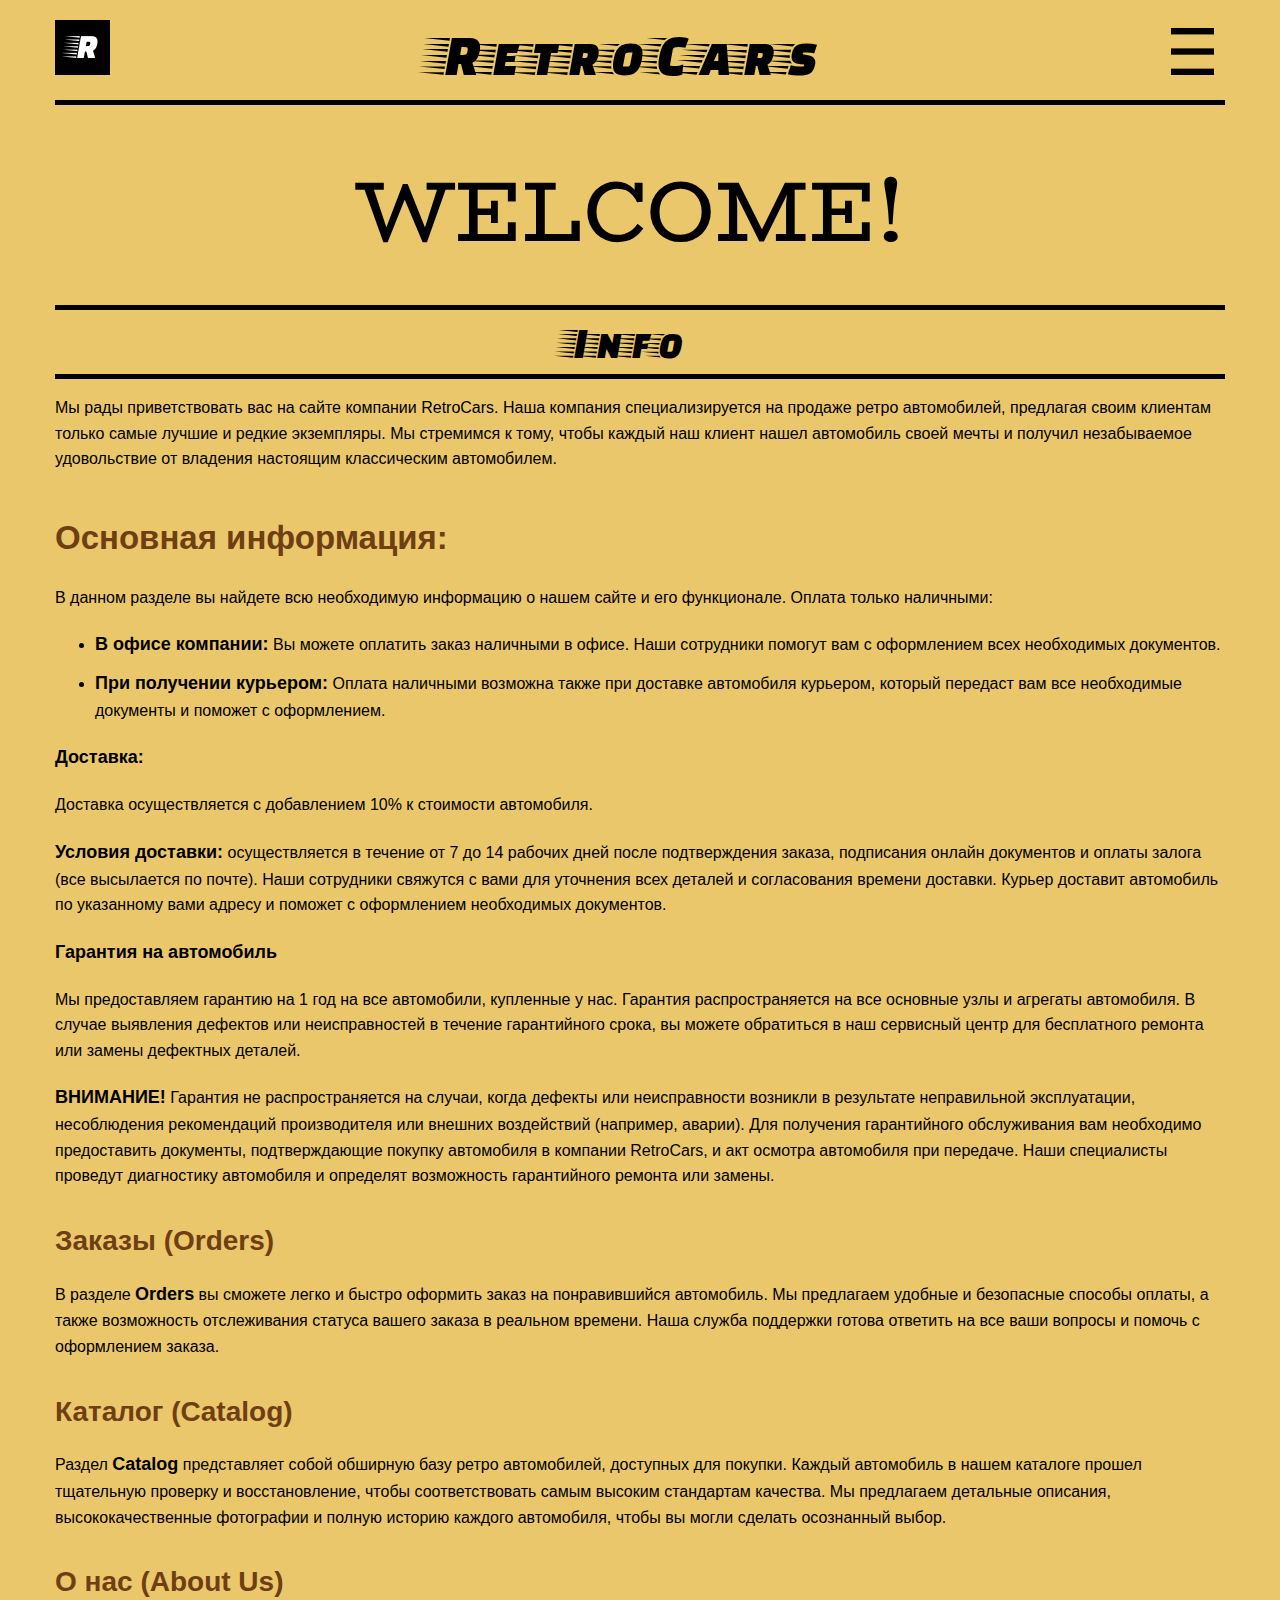
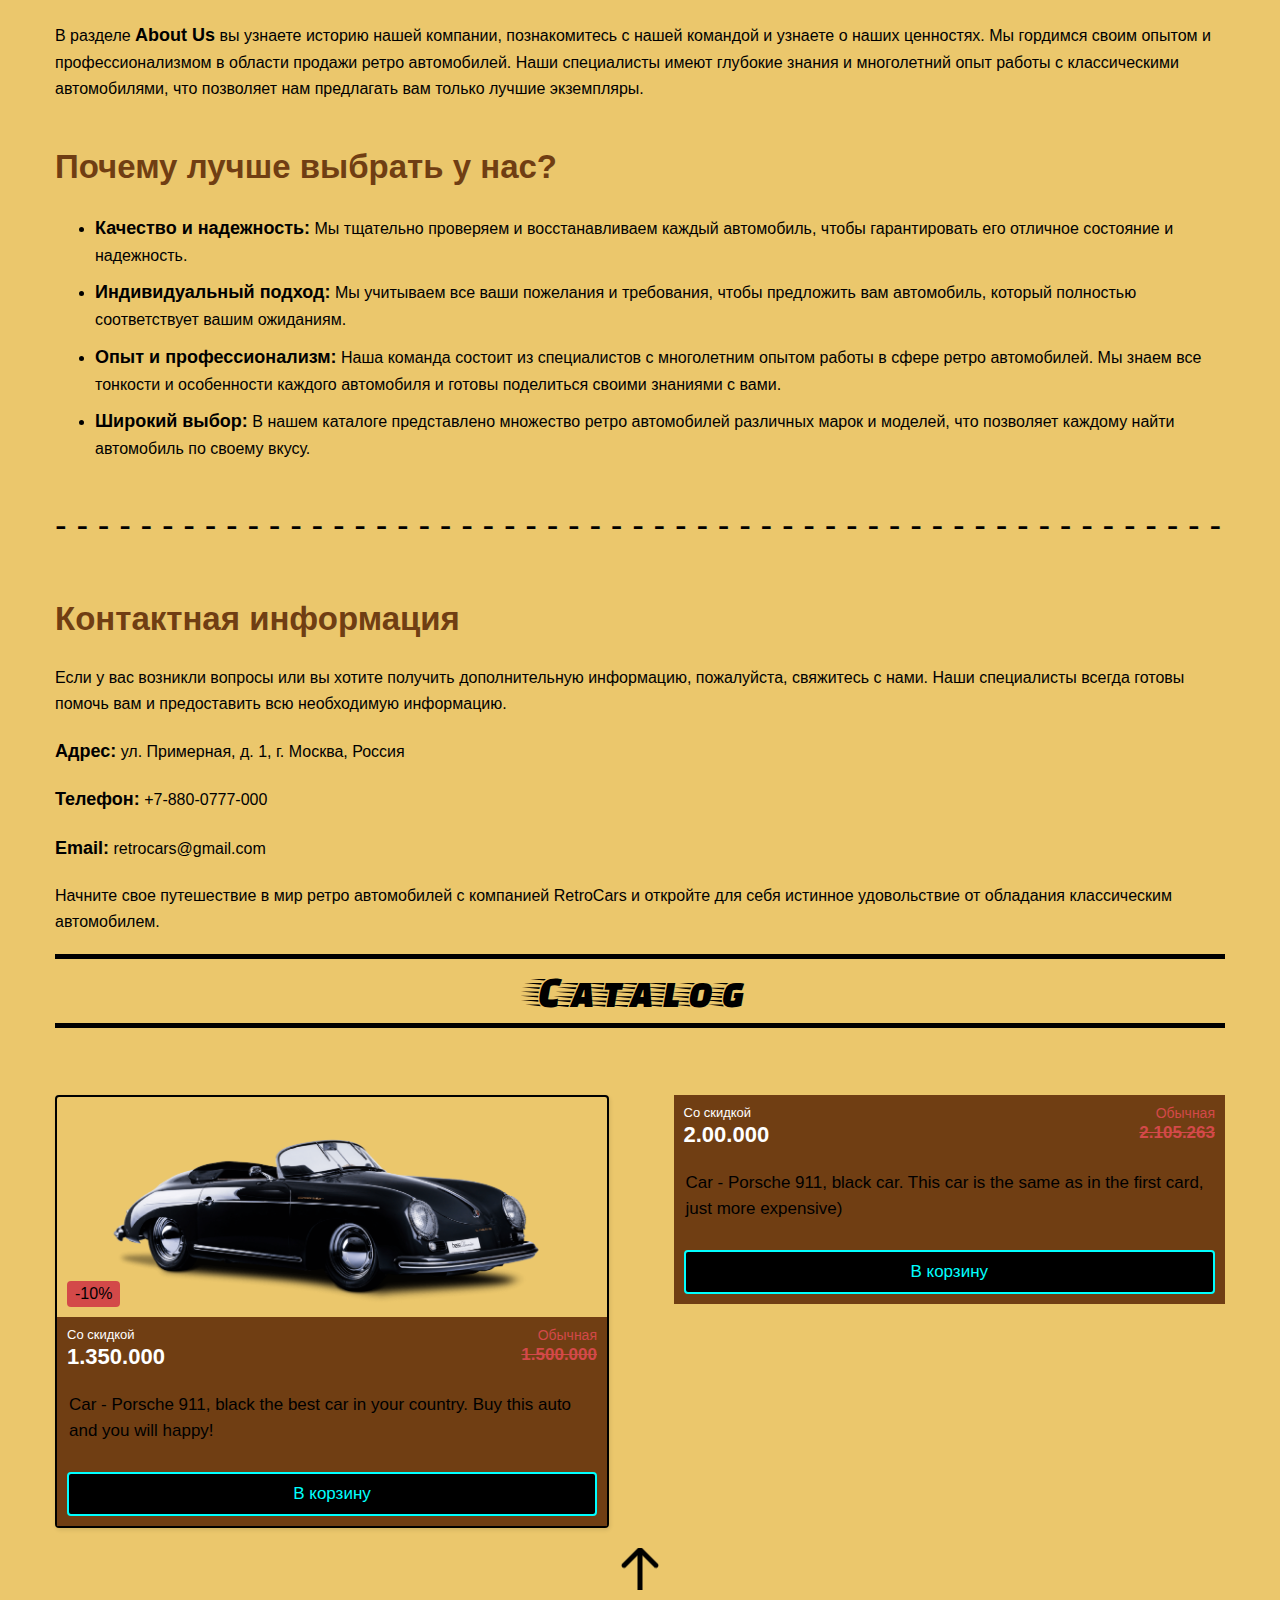
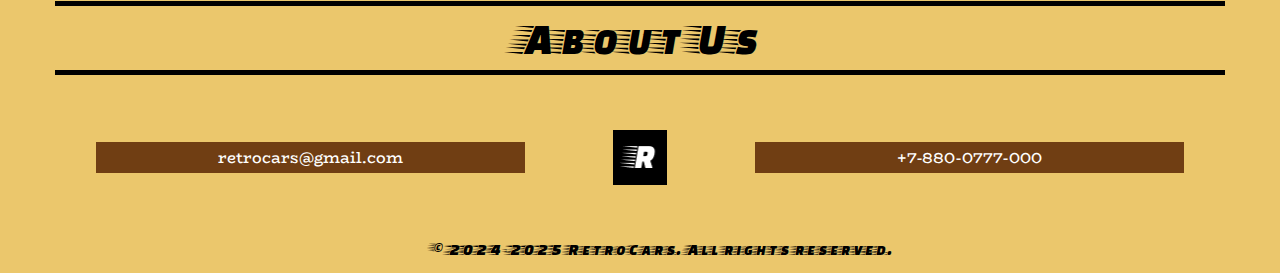
<file: index.html>
<!DOCTYPE html>
<html lang="ru">
<head>
    <meta charset="UTF-8">
    <meta name="viewport" content="width=device-width, initial-scale=1.0">
    <title>Retro_Cars</title>
    <link rel="preconnect" href="https://fonts.googleapis.com">
    <link rel="preconnect" href="https://fonts.gstatic.com" crossorigin>
    <link href="https://fonts.googleapis.com/css2?family=Faster+One&display=swap" rel="stylesheet">
    <link href="https://fonts.googleapis.com/css2?family=BioRhyme:wght@200..800&family=Faster+One&display=swap" rel="stylesheet">
    <link rel="stylesheet" href="main.css">
    <link rel="icon" href="img/Logo-48x48.png" type="image/png">
</head>
<body>  <!-- Начало -->
    <header id="header" class="header gradient-bg">
        <div class="container">
            <div class="menu_group">
                <img src="img/logo.PNG" alt="logo" class="logo">
                <span class="brand-name">RetroCars</span>
                <img src="img/menu.png" alt="menu" class="menu">
                <div class="line1"></div>
            </div>
            <div class="header-content"> <!-- Меню -->
                <div class="menu-overlay" style="display: none;"> <!-- Скрыть пока не будет нажато на меню -->
                    <a href="#info">Info</a>
                    <a href="orders.html">Orders</a>
                    <a href="#catalog">Catalog</a>
                    <a href="#footer">About Us</a>
                </div>
                <div class="welcome-text">WELCOME!</div>           
            </div>
        </div>
    </header>

    <section id="info">     <!-- Информация -->
        <div class="container">
            <div class="line_info_1"></div>
            <div class="info-text">Info</div>
            <div class="line_info_2"></div>
            <p>
                Мы рады приветствовать вас на сайте компании RetroCars. Наша компания специализируется на продаже ретро автомобилей, предлагая своим клиентам только самые лучшие и редкие экземпляры. Мы стремимся к тому, чтобы каждый наш клиент нашел автомобиль своей мечты и получил незабываемое удовольствие от владения настоящим классическим автомобилем.
            </p>
    
            <h2>Основная информация:</h2>
            
            <p>
            В данном разделе вы найдете всю необходимую информацию о нашем сайте и его функционале. Оплата только наличными:
            </p>
            <ul>
                <li><strong>В офисе компании:</strong> Вы можете оплатить заказ наличными в офисе. Наши сотрудники помогут вам с оформлением всех необходимых документов.</li>
                <li><strong>При получении курьером:</strong> Оплата наличными возможна также при доставке автомобиля курьером, который передаст вам все необходимые документы и поможет с оформлением.</li>
            </ul>
            <p><strong>Доставка:</strong></p>
            <p>Доставка осуществляется с добавлением 10% к стоимости автомобиля.</p>
            <p>
                <strong>Условия доставки:</strong> осуществляется в течение от 7 до 14 рабочих дней после подтверждения заказа, подписания онлайн документов и оплаты залога (все высылается по почте). Наши сотрудники свяжутся с вами для уточнения всех деталей и согласования времени доставки. Курьер доставит автомобиль по указанному вами адресу и поможет с оформлением необходимых документов.
            </p>

            <p><strong>Гарантия на автомобиль </strong></p>
            <p>
                Мы предоставляем гарантию на 1 год на все автомобили, купленные у нас. Гарантия распространяется на все основные узлы и агрегаты автомобиля. В случае выявления дефектов или неисправностей в течение гарантийного срока, вы можете обратиться в наш сервисный центр для бесплатного ремонта или замены дефектных деталей.
            </p>
            <p><strong>ВНИМАНИЕ!</strong> Гарантия не распространяется на случаи, когда дефекты или неисправности возникли в результате неправильной эксплуатации, несоблюдения рекомендаций производителя или внешних воздействий (например, аварии). Для получения гарантийного обслуживания вам необходимо предоставить документы, подтверждающие покупку автомобиля в компании RetroCars, и акт осмотра автомобиля при передаче. Наши специалисты проведут диагностику автомобиля и определят возможность гарантийного ремонта или замены.</p>
    
            <h3>Заказы (Orders)</h3>
            <p>
                В разделе <strong>Orders</strong> вы сможете легко и быстро оформить заказ на понравившийся автомобиль. Мы предлагаем удобные и безопасные способы оплаты, а также возможность отслеживания статуса вашего заказа в реальном времени. Наша служба поддержки готова ответить на все ваши вопросы и помочь с оформлением заказа.
            </p>

            <h3>Каталог (Catalog)</h3>
            <p>
                Раздел <strong>Catalog</strong> представляет собой обширную базу ретро автомобилей, доступных для покупки. Каждый автомобиль в нашем каталоге прошел тщательную проверку и восстановление, чтобы соответствовать самым высоким стандартам качества. Мы предлагаем детальные описания, высококачественные фотографии и полную историю каждого автомобиля, чтобы вы могли сделать осознанный выбор.
            </p>

            <h3>О нас (About Us)</h3>
            <p>
                В разделе <strong>About Us</strong> вы узнаете историю нашей компании, познакомитесь с нашей командой и узнаете о наших ценностях. Мы гордимся своим опытом и профессионализмом в области продажи ретро автомобилей. Наши специалисты имеют глубокие знания и многолетний опыт работы с классическими автомобилями, что позволяет нам предлагать вам только лучшие экземпляры.
            </p>
    
            <h2>Почему лучше выбрать у нас?</h2>
            <ul>
                <li><strong>Качество и надежность:</strong> Мы тщательно проверяем и восстанавливаем каждый автомобиль, чтобы гарантировать его отличное состояние и надежность.</li>
                <li><strong>Индивидуальный подход:</strong> Мы учитываем все ваши пожелания и требования, чтобы предложить вам автомобиль, который полностью соответствует вашим ожиданиям.</li>
                <li><strong>Опыт и профессионализм:</strong> Наша команда состоит из специалистов с многолетним опытом работы в сфере ретро автомобилей. Мы знаем все тонкости и особенности каждого автомобиля и готовы поделиться своими знаниями с вами.</li>
                <li><strong>Широкий выбор:</strong> В нашем каталоге представлено множество ретро автомобилей различных марок и моделей, что позволяет каждому найти автомобиль по своему вкусу.</li>
            </ul>
    
            <p class="separator">
                - - - - - - - - - - - - - - - - - - - - - - - - - - - - - - - - - - - - - - - - - - - - - - - - - - - - - - -
            </p>
            <h2>Контактная информация</h2>
            <p>
                Если у вас возникли вопросы или вы хотите получить дополнительную информацию, пожалуйста, свяжитесь с нами. Наши специалисты всегда готовы помочь вам и предоставить всю необходимую информацию.
            </p>
            <p><strong>Адрес:</strong> ул. Примерная, д. 1, г. Москва, Россия</p>
            <p><strong>Телефон:</strong> +7-880-0777-000</p>
            <p><strong>Email:</strong> retrocars@gmail.com</p>
            <p>
                Начните свое путешествие в мир ретро автомобилей с компанией RetroCars и откройте для себя истинное удовольствие от обладания классическим автомобилем.
            </p>
            <div class="line_info_3"></div>
        </div>
    </section>

    <section id="catalog">
        <div class="container">
            <div class="catalog-text">Catalog</div>
            <div class="line_catalog_2"></div>
            <!-- Сетка карточек товаров -->
            <div class="cards">
                <div class="card">
                    <div class="card__top">
                        <div class="card__image">
                            <img src="img/porsche.png" alt="Porsche 911 retro">
                        </div>
                        <div class="card__label">-10%</div>
                    </div>
                    <div class="card__bottom">
                        <!-- Цены на товар (с учетом скидки и без)-->
                        <div class="card__prices">
                            <div class="card__price card__price--discount">1.350.000</div>
                            <div class="card__price card__price--common"> <strong>1.500.000</strong> </div>
                        </div>
                        <div class="card__title">
                            Car - Porsche 911, black the best car in your country. Buy this auto and you will happy!
                        </div>
                        <button class="card__add">В корзину</button>
                    </div>
                </div>
                <div class="card2">
                    <div class="card__top">
                        <div class="card__image">
                            <img src="img/porsche.png" alt="Porsche 911 retro (two car)">
                        </div>
                        <div class="card__label">-5%</div>
                    </div>
                    <div class="card__bottom">
                        <!-- Цены на товар (с учетом скидки и без)-->
                        <div class="card__prices">
                            <div class="card__price card__price--discount">2.00.000</div>
                            <div class="card__price card__price--common"> <strong>2.105.263</strong> </div>
                        </div>
                        <div class="card__title">
                            Car - Porsche 911, black car. This car is the same as in the first card, just more expensive)
                        </div>
                        <button class="card__add">В корзину</button>
                    </div>
                </div>
            </div>
        </div>
    </section> 

    <footer id="footer"> <!-- Подвал -->
        <div class="container">
            <a href="#header">
                <div class="arrow"></div>
            </a>
            <div class="line_f1"></div>
            <div class="footer-text">About Us</div>
            <div class="line_f2"></div>
            <div class="footer-content">
                <div class="f-background-g">
                    <div class="f-gmail">retrocars@gmail.com</div>
                </div>
                <img src="img/logo.PNG" alt="logo" class="footer-logo">
                <div class="f-background-p">
                    <div class="f-phone">+7-880-0777-000</div>
                </div>
            </div>
            <div class="copy">&copy; 2024-2025 RetroCars. All rights reserved.</div>
        </div>
    </footer>    
    <script src="script.js"></script>
</body>
</html>
</file>
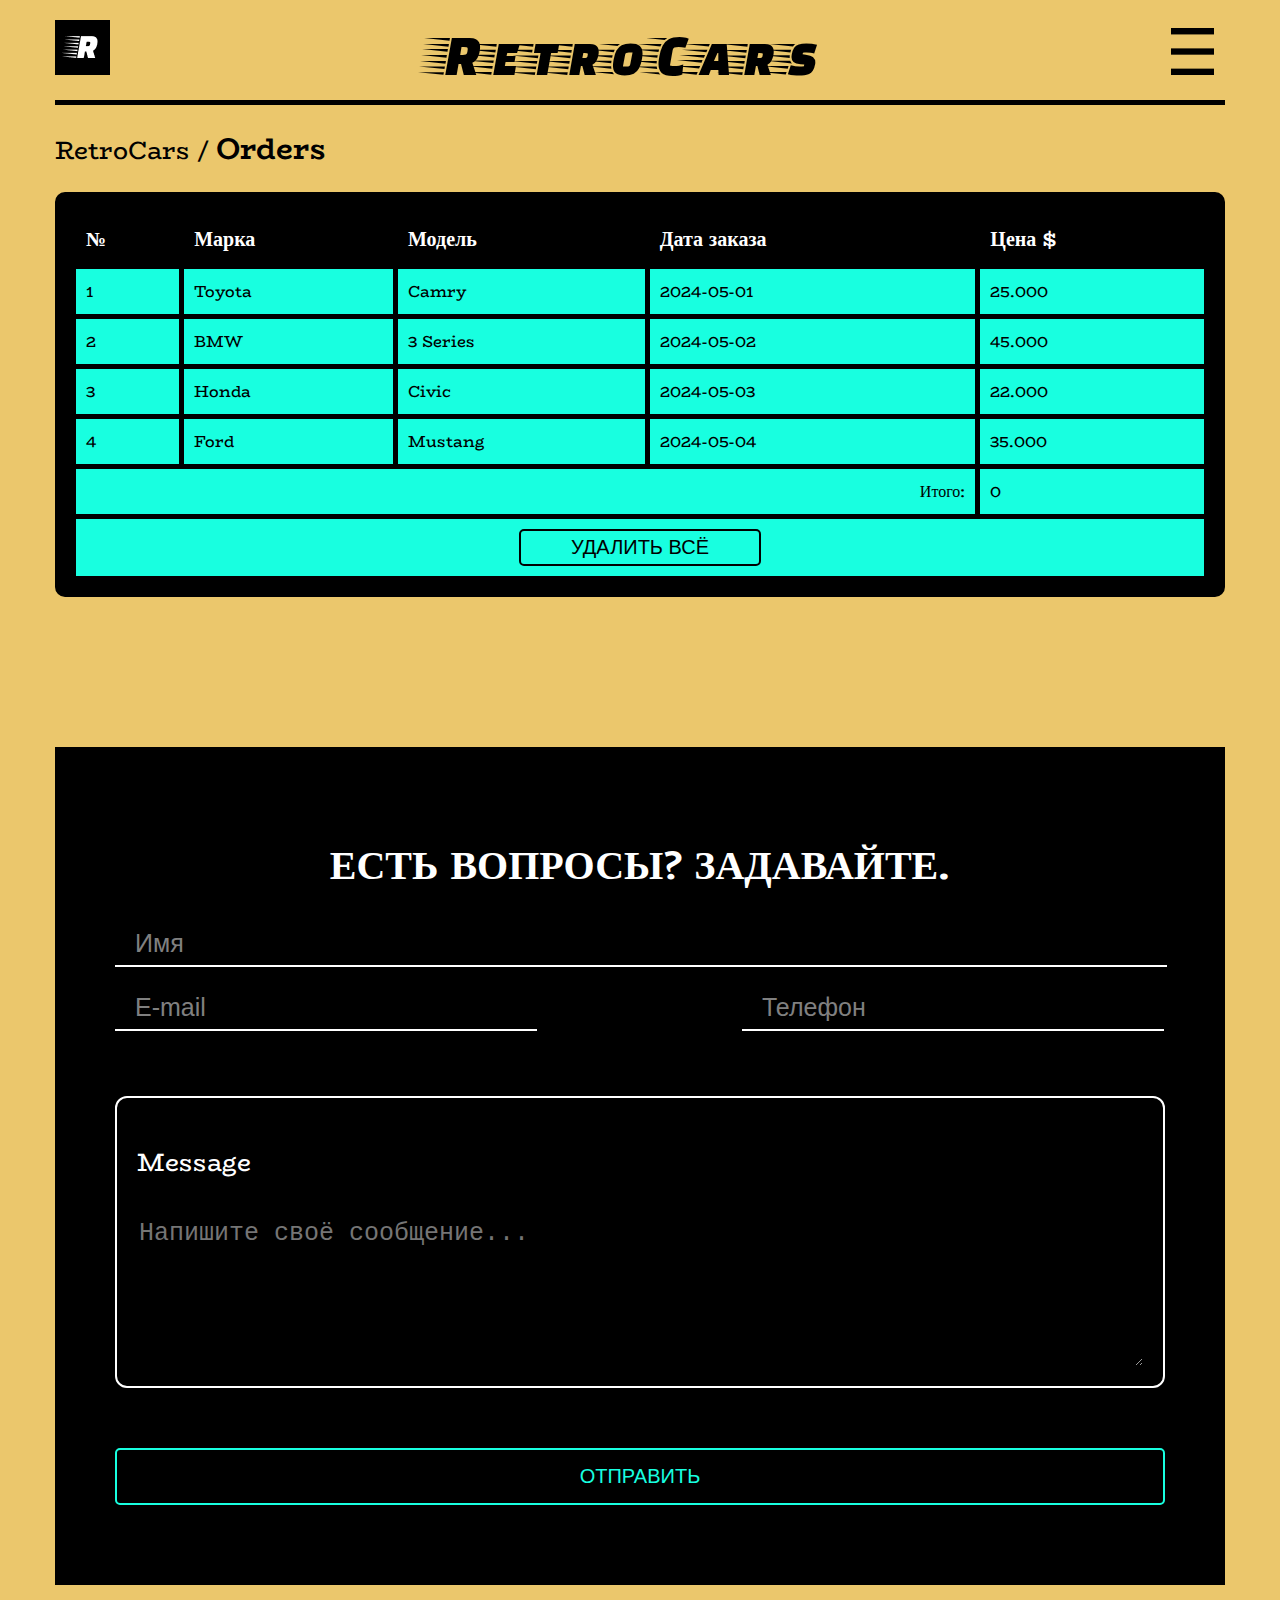
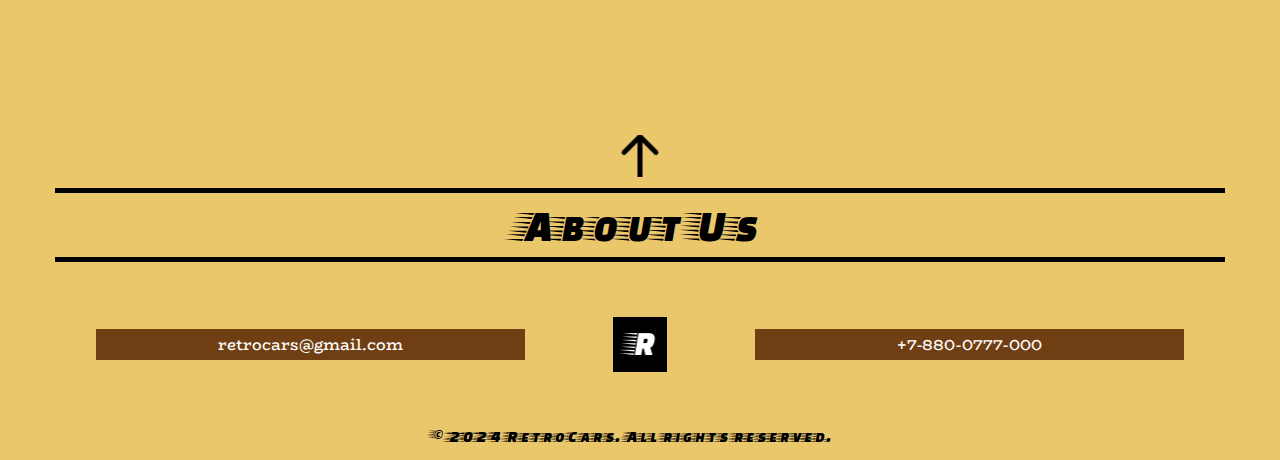
<file: orders.html>
<!DOCTYPE html>
<html lang="en">
<head>
    <meta charset="UTF-8">
    <meta name="viewport" content="width=device-width, initial-scale=1.0">
    <title>Retro_Cars/orders</title>
    <link rel="preconnect" href="https://fonts.googleapis.com">
    <link rel="preconnect" href="https://fonts.gstatic.com" crossorigin>
    <link href="https://fonts.googleapis.com/css2?family=Faster+One&display=swap" rel="stylesheet">
    <link href="https://fonts.googleapis.com/css2?family=BioRhyme:wght@200..800&family=Faster+One&display=swap" rel="stylesheet">
    <link rel="stylesheet" href="main2.css">
    <link rel="icon" href="img/Logo-48x48.png" type="image/png">
</head>
<body>
    <header id="header" class="header gradient-bg">
        <div class="container">
            <div class="menu_group">
                <img src="img/logo.PNG" alt="logo" class="logo">
                <span class="brand-name">RetroCars</span>
                <img src="img/menu.png" alt="menu" class="menu">
                <div class="line1"></div>
            </div>
            <div class="header-content">
                <div class="menu-overlay" style="display: none;"> <!-- Скрыть пока не будет нажато на меню -->
                    <a href="index.html#info">Info</a>
                    <a href="orders.html">Orders</a>
                    <a href="/catalog">Catalog</a>
                    <a href="#footer">About Us</a>
                </div>
            </div>
            <!-- Добавляем ссылку для перехода обратно на index.html -->
            <div class="back-link">
                <a href="index.html">RetroCars</a>  /  <span>Orders</span>
            </div>            
        </div>
    </header>

    <section id="tables">
        <div class="container">
            <table>
                <tr>
                    <th>№</th>
                    <th>Марка</th>
                    <th>Модель</th>
                    <th>Дата заказа</th>
                    <th>Цена $</th>
                </tr>
                <tr>
                    <td>1</td>
                    <td>Toyota</td>
                    <td>Camry</td>
                    <td>2024-05-01</td>
                    <td>25.000</td>
                </tr>
                <tr>
                    <td>2</td>
                    <td>BMW</td>
                    <td>3 Series</td>
                    <td>2024-05-02</td>
                    <td>45.000</td>
                </tr>
                <tr>
                    <td>3</td>
                    <td>Honda</td>
                    <td>Civic</td>
                    <td>2024-05-03</td>
                    <td>22.000</td>
                </tr>
                <tr>
                    <td>4</td>
                    <td>Ford</td>
                    <td>Mustang</td>
                    <td>2024-05-04</td>
                    <td>35.000</td>
                </tr>
                <tr>
                    <td colspan="4" style="text-align: right;">Итого:</td>
                    <td>0</td>
                </tr>
                <tr>
                    <td colspan="5" style="text-align: center;">
                        <button type="button" class="delete-btn">Удалить всё</button>
                    </td>
                </tr>
            </table>
            <div class="container_two">
                <div class="form">
                    <h1>Есть вопросы? Задавайте.</h1>
                    <div class="data_block">
                        <input type="text" class="name" placeholder="Имя">
                        <input type="text" class="mail" placeholder="E-mail">
                        <input type="text" class="phone" placeholder="Телефон">
                    </div>
                    <div class="text__area">
                        <p class="message">Message</p>
                        <textarea rows="5" placeholder="Напишите своё сообщение..."></textarea>
                    </div>
                    <div class="send">
                        <button class="submit-btn" onclick="validateForm()">Отправить</button>
                    </div>
                </div>
            </div>
        </div>
    </section> 



    <footer id="footer">
        <div class="container">
            <a href="#header">
                <div class="arrow"></div>
            </a>
            <div class="line_f1"></div>
            <div class="footer-text">About Us</div>
            <div class="line_f2"></div>
            <div class="footer-content">
                <div class="f-background-g">
                    <div class="f-gmail">retrocars@gmail.com</div>
                </div>
                <img src="img/logo.PNG" alt="logo" class="footer-logo">
                <div class="f-background-p">
                    <div class="f-phone">+7-880-0777-000</div>
                </div>
            </div>
            <div class="copy">&copy; 2024 RetroCars. All rights reserved.</div>
        </div>
    </footer>
    <script src="script.js"></script>
</body>
</html>
</file>
<file: main.css>
.container {
    width: 1170px;
    margin: 0 auto;
}
body {
    padding: 0;
    margin: 0;
    font-family: 'Faster One', sans-serif;
    color: #000;
    background-color: #EBC76C;
}
.logo {
    margin-top: 20px;
    width: 55px;
    height: 55px;
    margin-right: 320px;
}
.brand-name {
    font-family: 'Faster One', sans-serif;
    font-size: 60px;
    width: 385px;
    height: 60px;
    margin-right: 350px; /* еще 9 пикселя в запасе*/
}
.menu {
    width: 43px;
    height: 47px;
    cursor: pointer; /* делает курсор в виде указателя при наведении*/
    transition: all 0.3s ease; /* плавное изменение стиля */
}
.menu:hover {
    border: 3px solid #18FFE0; /* бирюзовая рамка */ background-color: #18FFE0; /* бирюзовый цвет фона */
}
.menu-overlay {
    display: none; /* Скрыто по умолчанию */
    background-color: #703e13; /* Фон меню */
    width: 1170px; /* Ширина, как у .container */
    display: flex; /* Включаем Flexbox */
    align-items: center; /* Выравнивание элементов по центру по горизонтали */
    padding: 30px 0; /* Вертикальные отступы для всего контейнера */
}
.menu-overlay a {
    color: black; /* Цвет ссылок до наведения */
    text-decoration: none; /* Удаление подчеркивания */
    font-size: 25px;
    margin: 0px 90px; /* Отступы сверху, снизу и 90px между ссылками по горизонтали */
}
.menu-overlay a:hover {
    color: #18FFE0; /* Цвет при наведении */
}
.line1 {
    margin-top: 15px;
    width: 1170;
    border-bottom: 5px solid black;
}
.image {
    width: 930px;
    height: 457px;
    margin-top: 22px;
    margin-bottom: 22px;
    margin-left: 120px;
    margin-right: 120px;
}
.line2 {
    width: 1170;
    margin-top: 30px;
    border-bottom: 5px solid black;
}
.welcome-text {
    font-family: 'BioRhyme', sans-serif;
    font-size: 85px;
    width: 570px;
    height: 120px;
    margin-top: 40px;
    margin-left: 300px;
    margin-right: 300px;
    margin-bottom: 40px;
}
.line_info_1 {
    width: 1170px;
    border-bottom: 5px solid black;
}
.info-text {
    font-family: 'Faster One', sans-serif;
    font-size: 45px; /* Укажите нужный размер шрифта */
    color: #000; /* Цвет текста */
    height: 42px;
    line-height: 42px; /* Высота строки равна высоте блока для вертикального центрирования текста */
    padding-left: 510px;
    padding-top: 11px;
    padding-bottom: 11px;
}
.line_info_2 {
    width: 1170px;
    border-bottom: 5px solid black;
}
section#info {
    font-family: Arial, sans-serif;
    line-height: 1.6;
    color: black;
}
section#info h2, section#info h3 {
    color: #703e13;
}
section#info h2 {
    font-size: 33px;
    margin-top: 40px;
    margin-bottom: 20px;
}
section#info h3 {
    font-size: 28px;
    margin-top: 30px;
    margin-bottom: 15px;
}
section#info p {
    margin-bottom: 20px;
}
section#info .separator {
    font-size: 35px;
}
section#info ul {
    margin-bottom: 20px;
}
section#info ul li {
    margin-bottom: 10px;
}
section#info strong {
    color: black;
    font-size: 18px;
}
.line_info_3 {
    width: 1170px;
    border-bottom: 5px solid black;
}
.catalog-text {
    font-family: 'Faster One', sans-serif;
    font-size: 45px; /* Укажите нужный размер шрифта */
    color: #000; /* Цвет текста */
    width: 260px;
    height: 42px;
    line-height: 42px; /* Высота строки равна высоте блока для вертикального центрирования текста */
    padding-top: 11px;
    padding-left: 475px;
    padding-bottom: 11px;
}
.line_catalog_2 {
    width: 1170px;
    border-bottom: 5px solid black;
    margin-bottom: 67px;
}






.cards {
    display: grid;
    grid-template-columns: repeat(auto-fill, minmax(550px, 1fr));
    gap: 67px; /* Отступы между карточками */
    width: 100%;
    max-width: 1170px; /* Ширина контейнера */
    margin: 0 auto;
    font-family: Arial, sans-serif;
}
.card {
    width: 550px;
    min-height: 350px;
    box-shadow: 1px 2px 4px rgba(0, 0, 0, 0.1);
    display: flex;
    flex-direction: column;
    border-radius: 4px;
    transition: 0.2s;
    position: relative;
    border: 2px solid #000;
}
.card:hover {
    box-shadow: 4px 8px 16px rgb(32, 32, 32);
}
.card__top {
    flex: 0 0 220px;
    position: relative;
    overflow: hidden;
}
.card__image {
    display: block;
    position: absolute;
    top: 0;
    left: 0;
    width: 100%;
    height: 100%;
}
.card__image > img {
    width: 100%;
    height: 100%;
    object-fit: contain;
    transition: 0.2s;
}
.card__image:hover > img {
    transform: scale(1.1);
}
.card__label {
    padding: 4px 8px;
    position: absolute;
    bottom: 10px;
    left: 10px;
    background: rgb(211, 73, 73);
    border-radius: 4px;
    font-weight: 400;
    font-size: 16px;
    color: #000;
}
.card__bottom {
    display: flex;
    flex-direction: column;
    padding: 10px;
    align-items: center;
    flex-grow: 1; /* Позволяет нижней части расти */
    justify-content: space-between; /* Размещает элементы с отступами между ними */
    background-color: #703e13;
}
.card__prices {
    display: flex;
    margin-bottom: 20px; /* Уменьшенный отступ между ценами и названием товара */
    flex-wrap: wrap;
    justify-content: space-between; /* Размещаем цены равномерно */
    width: 100%;
}
.card__price--discount {
    font-weight: 700;
    font-size: 22px;
    color: #ffffff;
    display: flex;
    flex-direction: column;
    align-items: flex-start;
}
.card__price--discount::before {
    content: "Со скидкой";
    font-weight: 300;
    font-size: 13px;
    color: #ffffff;
    margin-bottom: 2px;
}
.card__price--common {
    font-weight: 400;
    font-size: 17px;
    color: rgb(211, 73, 73);
    display: flex;
    flex-direction: column;
    align-items: flex-end;
}
.card__price--common strong {
    text-decoration: line-through; /* Эффект перечеркивания */
}
.card__price--common::before {
    content: "Обычная";
    font-weight: 400;
    font-size: 14px;
    color: rgb(211, 73, 73);
    margin-bottom: 2px;
}
.card__title {
    display: block;
    margin-bottom: 27px;
    font-weight: 500;
    font-size: 17px;
    line-height: 150%;
    color: black;
    padding: 2px;
    text-align: left; /* Выравниваем текст по правому краю */
}
.card__add {
    display: block;
    width: 100%;
    font-weight: 400;
    font-size: 17px;
    color: aqua;
    padding: 10px;
    text-align: center;
    border: 2px solid aqua;
    background-color: #000;
    border-radius: 4px;
    cursor: pointer;
    transition: 0.2s;
}
.card__add:hover {
    border: 1px solid #000;
    background-color: aqua;
    color: #000;
}











.arrow {
    width: 42px;
    height: 42px;
    background: url('img/arrow.png') center center no-repeat;
    margin-top: 20px;
    margin-bottom: 11px;
    margin-left: auto;
    margin-right: auto;
    cursor: pointer; /* Делаем курсор указателем при наведении, чтобы показать, что это ссылка */
    transition: all 0.3s ease; /* Добавляем плавное изменение при изменении стиля */
}
.arrow:hover {
    border: 3px solid #18FFE0; /* Бирюзовая рамка */
    background-color: #18FFE0; /* Бирюзовый цвет фона */
}
.line_f1 {
    width: 1170px;
    border-bottom: 5px solid black;
}
.footer-text {
    font-family: 'Faster One', sans-serif;
    font-size: 45px; /* Укажите нужный размер шрифта */
    color: #000; /* Цвет текста */
    width: 260px;
    height: 42px;
    line-height: 42px; /* Высота строки равна высоте блока для вертикального центрирования текста */
    padding-top: 11px;
    padding-left: 460px;
    padding-bottom: 11px;
}
.line_f2 {
    width: 1170px;
    border-bottom: 5px solid black;
}
.footer-content {
    display: flex;
    align-items: center;
    margin-top: 55px;
    margin-left: 41px; /* Отступ слева */
    margin-bottom: 55px;
}
.f-background-g {
    width: 429px;
    height: 31px;
    background-color: #703e13;
    display: flex;
    align-items: center;
    justify-content: center;
}
.f-gmail {
    color: white; /* Цвет текста для контраста */
    display: flex;
    align-items: center;
    justify-content: center;
    width: 100%; /* Ширина текста внутри фона */
    height: 100%; /* Высота текста внутри фона */
    font-family: 'BioRhyme', sans-serif;
}
.footer-logo {
    width: 54px;
    height: 55px;
    margin-left: 88px; /* Отступ слева */
}
.f-background-p {
    width: 429px;
    height: 31px;
    background-color: #703e13;
    display: flex;
    align-items: center;
    justify-content: center;
    margin-left: 88px; /* Отступ слева от логотипа */
}
.f-phone {
    color: white; /* Цвет текста для контраста */
    display: flex;
    align-items: center;
    justify-content: center;
    width: 100%; /* Ширина текста внутри фона */
    height: 100%; /* Высота текста внутри фона */
    font-family: 'BioRhyme', sans-serif;
}
.copy {
    color: #000; /* Цвет текста */
    font-family: 'Faster One', sans-serif;
    font-size: 17px; /* Размер шрифта */
    margin-left: 375px; /* Отступ слева */
    margin-bottom: 15px; /* Отступ снизу */
}
</file>
<file: main2.css>
.container {
    width: 1170px;
    margin: 0 auto;
}
body {
    padding: 0;
    margin: 0;
    font-family: 'Faster One', sans-serif;
    color: #000;
    background-color:#EBC76C;
}/*----------------------------------------------------------------------------------------------*/
.logo {
    margin-top: 20px;
    width: 55px;
    height: 55px;
    margin-right: 320px;
}
.brand-name {
    font-family: 'Faster One', sans-serif;
    font-size: 60px;
    width: 385px;
    height: 60px;
    margin-right: 350px; /* еще 9 пикселя в запасе*/
}
.menu {
    width: 43px;
    height: 47px;
    cursor: pointer; /* делает курсор в виде указателя при наведении*/
    transition: all 0.3s ease; /* плавное изменение стиля */
}
.menu:hover {
    border: 3px solid #18FFE0; /* бирюзовая рамка */ background-color: #18FFE0; /* бирюзовый цвет фона */
}
/*----------------------------------------------------------------------------------------------*/
.menu-overlay {
    display: none; /* Скрыто по умолчанию */
    background-color: #703e13; /* Фон меню */
    width: 1170px; /* Ширина, как у .container */
    display: flex; /* Включаем Flexbox */
    align-items: center; /* Выравнивание элементов по центру по горизонтали */
    padding: 30px 0; /* Вертикальные отступы для всего контейнера */
}
.menu-overlay a {
    color: black; /* Цвет ссылок до наведения */
    text-decoration: none; /* Удаление подчеркивания */
    font-size: 25px;
    margin: 0px 90px; /* Отступы сверху, снизу и 90px между ссылками по горизонтали */
}
.menu-overlay a:hover {
    color: #18FFE0; /* Цвет при наведении */
}
/*----------------------------------------------------------------------------------------------*/
.line1 {
    margin-top: 15px;
    width: 1170;
    border-bottom: 5px solid black;
}
.back-link {
    margin-top: 20px; /* Можно изменить в соответствии с вашими предпочтениями */
    margin-bottom: 20px;
    font-family: 'BioRhyme', serif; /* Используем шрифт BioRhyme */
    font-size: 25px; /* Размер шрифта для основного текста */
}
.back-link span {
    font-weight: bold; /* Жирный текст для Orders */
    font-size: 30px;
}
.back-link a {
    text-decoration: none;
    color: black;
}.back-link a:hover {
    text-decoration: underline; /* Подчеркивание при наведении курсора */
    color: #703e13; /* Цвет при наведении */
}


table {
    width: 1170px;
    font-family: 'BioRhyme', serif;
    text-align: left;
    border-collapse: separate;
    border-spacing: 5px;
    background: #000;
    border: 16px solid #000;
    border-radius: 10px;
    margin-bottom: 150px;
}

th {
    font-size: 20px;
    padding: 10px;
    font-weight: bold;
    color: #ffffff;
}
td {
    background: #18FFE0;
    padding: 10px;
    color: #000;
}
.confirm-btn, .delete-btn {
    padding: 5px 50px;
    text-decoration: none;
    text-transform: uppercase;
    font-size: 20px;
    color: black;
    border-radius: 5px;
    border: 2px solid black;
    background: #18FFE0;
}
.confirm-btn:hover {
    background: black;
    color: #18FFE0;
}
.confirm-btn:active {
    transform: translateY(2px);
}
.delete-btn:hover {
    background: black;
    color: #18FFE0;
}
.delete-btn:active {
    transform: translateY(2px);
}







.container_two {
    font-family: 'BioRhyme', serif; /* Используем шрифт BioRhyme */
    background-repeat: no-repeat;
    background-size: cover;
    display: flex;
    align-items: center;
    justify-content: center;
}
.form {
    width: 1170px;
    padding: 60px 60px 80px;
    background: black;
}
h1 {
    font-size: 40px;
    text-align: center;
    color: #fff;
    text-transform: uppercase;
}
.data__block {
    display: flex;
    justify-content: space-between;
    flex-wrap: wrap;
    row-gap: 35px;
    margin-top: 55px;
}
input {
    background: transparent;
    height: 40px;
    border: none;
    border-bottom: 2px solid #fff;
    padding-left: 20px;
    font-size: 25px;
    color: #fff;
}
input::placeholder {
    font-size: 25px;
    color: gray;
}
input:focus::placeholder {
    color: #18FFE0;
}
input:focus {
    outline: none;
}
.name {
    width: calc(100% - 20px); /* Уменьшение ширины на 40px */
}
.mail {
    width: calc(50% - 125px); /* Установление равной ширины */
    margin-right: 200px; /* Добавление отступа справа */
    margin-top: 20px;
}
.phone {
    width: calc(50% - 125px); /* Установление равной ширины */
    margin-top: 20px;

}
.text__area {
    margin-top: 65px;
    border: 2px solid #fff;
    border-radius: 12px;
    padding: 20px 20px;
    display: flex;
    flex-direction: column;
}
.message {
    font-size: 25px;
    color: #fff;
}
textarea {
    margin-top: 10px;
    background: transparent;
    border: none;
    font-size: 25px;
    color: #fff;
}
textarea:focus::placeholder {
    color: #18FFE0;
}
.send {
    width: 100%;
    text-align: right;
}
.submit-btn {
    width: 1050px;
    padding: 15px 50px;
    margin-top: 60px;
    text-decoration: none;
    text-transform: uppercase;
    font-size: 20px;
    color: #18FFE0;
    border-radius: 5px;
    border: 2px solid #18FFE0;
    background: #000;
}
.submit-btn:hover {
    background: #18FFE0;
    color: #000;
}
.submit-btn:active {
    transform: translateY(2px);
}






/*------------------------------------------------------------------------------------------------*/
.arrow {
    width: 42px;
    height: 42px;
    background: url('img/arrow.png') center center no-repeat;
    margin-top: 150px;
    margin-bottom: 11px;
    margin-left: auto;
    margin-right: auto;
    cursor: pointer; /* Делаем курсор указателем при наведении, чтобы показать, что это ссылка */
    transition: all 0.3s ease; /* Добавляем плавное изменение при изменении стиля */
}
.arrow:hover {
    border: 3px solid #18FFE0; /* Бирюзовая рамка */
    background-color: #18FFE0; /* Бирюзовый цвет фона */
}
.line_f1 {
    width: 1170;
    border-bottom: 5px solid black;
}
.footer-text {
    font-family: 'Faster One', sans-serif;
    font-size: 45px; /* Укажите нужный размер шрифта */
    color: #000; /* Цвет текста */
    width: 260px;
    height: 42px;
    line-height: 42px; /* Высота строки равна высоте блока для вертикального центрирования текста */
    padding-top: 11px;
    padding-left: 460px;
    padding-bottom: 11px;
}
.line_f2 {
    width: 1170;
    border-bottom: 5px solid black;
}
.footer-content {
    display: flex;
    align-items: center;
    margin-top: 55px;
    margin-left: 41px; /* Отступ слева */
    margin-bottom: 55px;
}
.f-background-g {
    width: 429px;
    height: 31px;
    background-color: #703e13;
    display: flex;
    align-items: center;
    justify-content: center;
}
.f-gmail {
    color: white; /* Цвет текста для контраста */
    display: flex;
    align-items: center;
    justify-content: center;
    width: 100%; /* Ширина текста внутри фона */
    height: 100%; /* Высота текста внутри фона */
    font-family: 'BioRhyme', sans-serif;
}
.footer-logo {
    width: 54px;
    height: 55px;
    margin-left: 88px; /* Отступ слева */
}
.f-background-p {
    width: 429px;
    height: 31px;
    background-color: /* #B97A41*/ #703e13;
    display: flex;
    align-items: center;
    justify-content: center;
    margin-left: 88px; /* Отступ слева от логотипа */
}
.f-phone {
    color: white; /* Цвет текста для контраста */
    display: flex;
    align-items: center;
    justify-content: center;
    width: 100%; /* Ширина текста внутри фона */
    height: 100%; /* Высота текста внутри фона */
    font-family: 'BioRhyme', sans-serif;
}
.copy {
    color: #000; /* Цвет текста */
    font-family: 'Faster One', sans-serif;
    font-size: 17px; /* Размер шрифта */
    margin-left: 375px; /* Отступ слева */
    margin-bottom: 15px; /* Отступ снизу */
}
</file>
